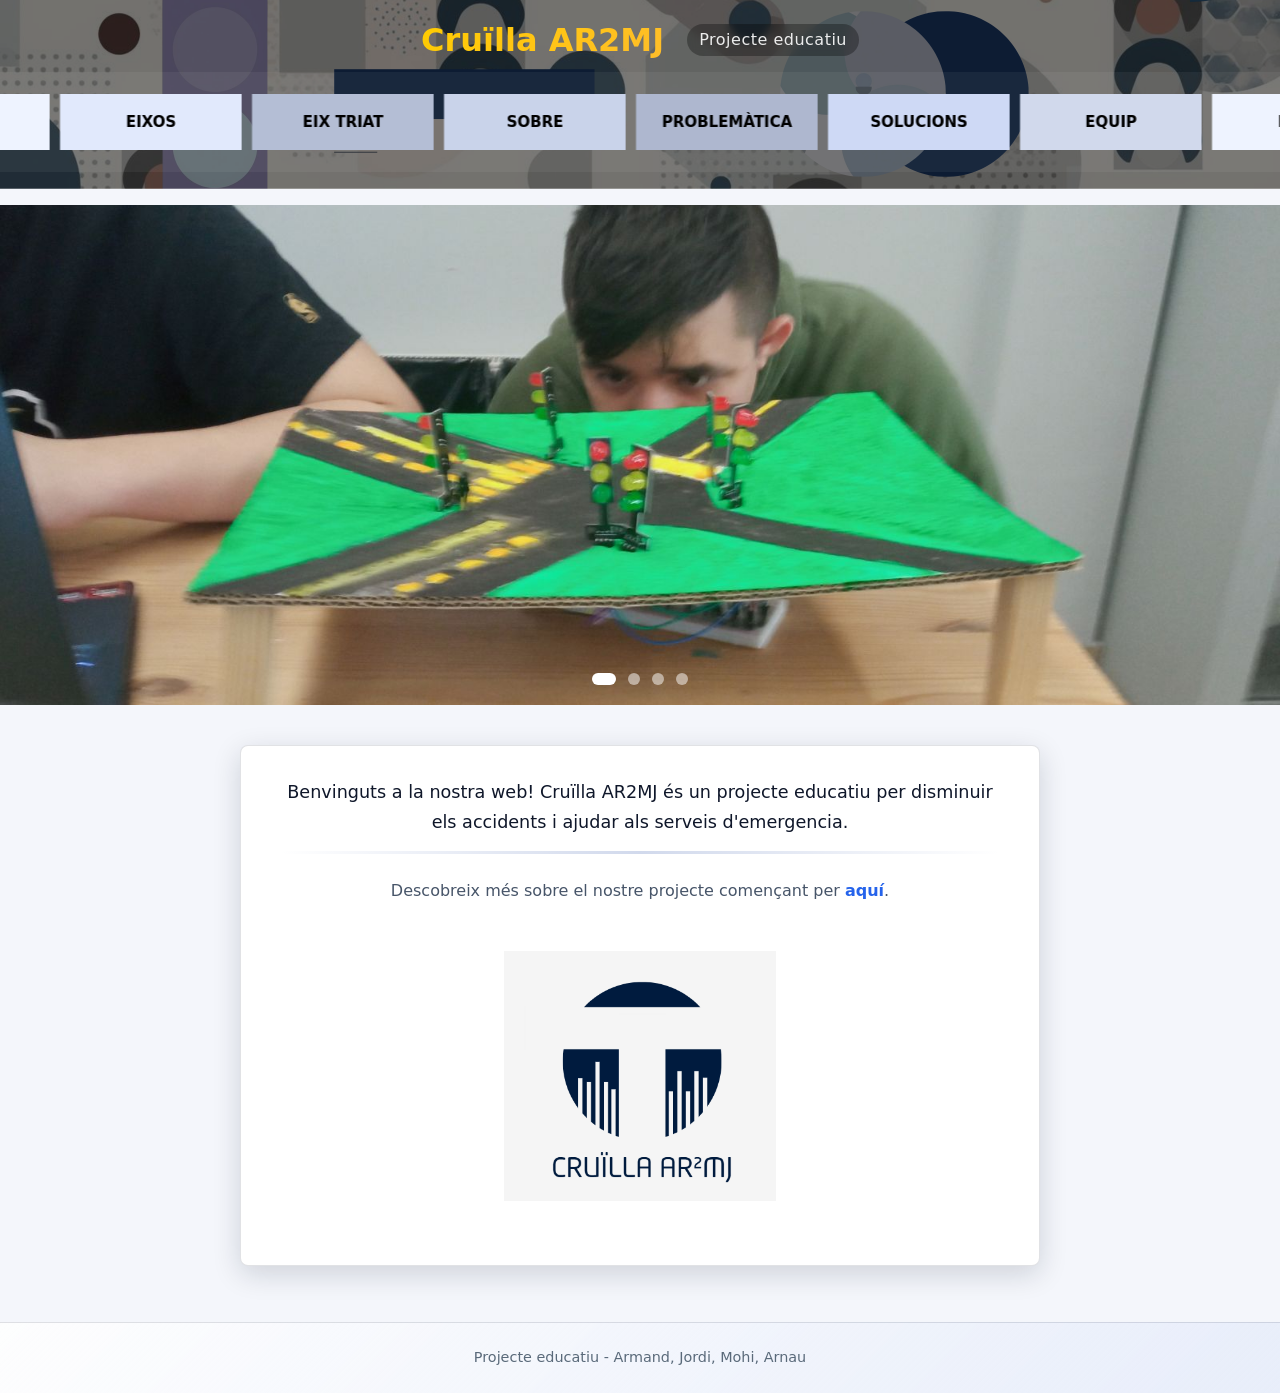
<file: index.html>
<!doctype html>
<html lang="ca">
  <head>
    <meta charset="utf-8" />
    <meta name="viewport" content="width=device-width,initial-scale=1" />
    <title>Cruïlla AR2MJ — Projecte</title>
    <link rel="icon" href="Cruïlla logo.png">
    <link href="https://fonts.googleapis.com/css2?family=Inter:wght@300;400;600;700&display=swap" rel="stylesheet">
    <link href="style.css" rel="stylesheet">
  </head>
  <body>
    <header class="topbar">
      <h1>Cruïlla AR2MJ <span class="tagline">Projecte educatiu</span></h1>
      <nav id="main-nav" aria-label="Main navigation"></nav>
    </header>

    <div class="full-carousel">
      <div class="carousel-track" id="carouselTrack">
        <div class="carousel-slide">
          <img src="Treballant1.jpeg" alt="Treballant 1" style="object-position: center 30%;">
        </div>
        <div class="carousel-slide">
          <img src="Treballant2.jpeg" alt="Treballant 2" style="object-position: center 40%;">
        </div>
        <div class="carousel-slide">
          <img src="Treballant4.jpeg" alt="Treballant 3" style="object-position: center 50%;">
        </div>
        <div class="carousel-slide">
          <img src="Treballant3.jpeg" alt="Treballant 4" style="object-position: center 60%;">
        </div>
      </div>
      <div class="carousel-dots" id="carouselDots"></div>
    </div>

    <div class="container">
      <main>
        <div class="card">
          <p class="xcenter">Benvinguts a la nostra web! Cruïlla AR2MJ és un projecte educatiu per disminuir els accidents i ajudar als serveis d'emergencia.</p>
          <p class="xcenter">Descobreix més sobre el nostre projecte començant per <a href="sobre.html">aquí</a>.</p>
          
          <div class="image-wrapper">
            <img src="Cruïlla logo.png" alt="Cruïlla AR2MJ" class="image-wrapper">
            <div class="image-hover-overlay">
              <span class="overlay-text">Aquest és el logo del nostre projecte.</span>
            </div>
          </div>
        </div>
      </main>
    </div>
    <footer>
      <div class="container">Projecte educatiu - Armand, Jordi, Mohi, Arnau</div>
    </footer>

    <script>
      (function () {
        const allSections = [
          { href: 'index.html', label: 'Inici' },
          { href: 'sobre.html', label: 'Sobre' },
          { href: 'problematica.html', label: 'Problemàtica' },
          { href: 'solucions.html', label: 'Solucions' },
          { href: 'equip.html', label: 'Equip' },
          { href: 'eixos.html', label: 'Eixos' },
          { href: 'eix-triat.html', label: 'Eix Triat' }
        ];

        const nav = document.getElementById('main-nav');
        const current = document.location.pathname.split('/').pop() || 'index.html';
        
        const sections = allSections.filter(section => {
          if (current === 'index.html' && section.href === 'index.html') {
            return false;
          }
          if (section.href === current) {
            return false;
          }
          return true;
        });
        
        const baseSpeed = 0.8;
        const buttonWidth = 172;
        const rowHeight = 80;
        const gap = 10;

        const repeatCount = Math.max(8, Math.ceil(window.innerWidth / ((buttonWidth + gap) * sections.length)) + 2);

        const colorPalette = [
          '#aeb7cf', '#ced9f5', '#d1d9ec', '#eef3ff', '#e1e9fc', '#b4bed5', '#c9d3ea'
        ];

        let offsetX = 0;
        let isHovering = false;
        let animationId = null;

        function getButtonColor(buttonIndex) {
          return colorPalette[buttonIndex % colorPalette.length];
        }

        function buildMultiRowMarquee() {
          nav.innerHTML = '';
          nav.style.overflow = 'visible';
          nav.style.overflowX = 'visible';
          nav.style.userSelect = 'none';
          nav.style.touchAction = 'none';
          nav.style.position = 'relative';
          nav.style.width = '100vw';
          nav.style.maxWidth = '100vw';
          nav.style.left = '50%';
          nav.style.transform = 'translateX(-50%)';
          nav.style.background = 'transparent';

          const marquee = document.createElement('div');
          marquee.id = 'marquee';
          marquee.style.overflow = 'visible';
          marquee.style.width = '200vw';
          marquee.style.left = '50%';
          marquee.style.transform = 'translateX(-50%)';
          marquee.style.position = 'relative';
          marquee.style.height = '100px';

          const wrapper = document.createElement('div');
          wrapper.className = 'js-marquee-wrapper';
          wrapper.style.display = 'grid';
          wrapper.style.gridAutoFlow = 'column';
          wrapper.style.gridAutoColumns = (buttonWidth + gap) + 'px';
          wrapper.style.gridTemplateRows = rowHeight + 'px';
          wrapper.style.gap = gap + 'px';
          wrapper.style.justifyContent = 'flex-start';
          wrapper.style.willChange = 'transform';
          wrapper.style.position = 'relative';

          const itemCount = sections.length * repeatCount;
          for (let i = 0; i < itemCount; i++) {
            const section = sections[i % sections.length];
            const a = document.createElement('a');
            a.href = section.href;
            a.textContent = section.label;
            a.className = 'nav-button';
            a.style.display = 'flex';
            a.style.alignItems = 'center';
            a.style.justifyContent = 'center';
            a.style.minWidth = buttonWidth + 'px';
            a.style.height = '56px';
            a.style.lineHeight = '56px';
            a.style.padding = '0 12px';
            const buttonColor = getButtonColor(i);
            a.style.backgroundColor = buttonColor;
            a.style.border = 'none';
            a.style.borderRadius = '0';
            a.style.boxShadow = '0 0 0px rgba(0, 0, 0, 0)';
            a.style.color = '#000';
            a.style.fontWeight = '600';
            a.style.textTransform = 'uppercase';
            a.style.fontSize = '15px';
            a.style.whiteSpace = 'nowrap';
            a.style.cursor = 'pointer';
            a.style.transition = 'transform 0.3s ease-in-out, box-shadow 0.3s ease-in-out';
            a.style.textDecoration = 'none';

            a.addEventListener('mouseenter', () => {
              a.style.transform = 'scale(1.05)';
              a.style.boxShadow = `0 0 15px 5px ${buttonColor}`;
            });

            a.addEventListener('mouseleave', () => {
              a.style.transform = 'scale(1)';
              a.style.boxShadow = '0 0 0px rgba(0, 0, 0, 0)';
            });

            wrapper.appendChild(a);
          }

          marquee.appendChild(wrapper);
          nav.appendChild(marquee);

          return { marquee, wrapper };
        }

        const { marquee, wrapper } = buildMultiRowMarquee();

        function updateFrame() {
          if (!isHovering) {
            offsetX -= baseSpeed;

            const totalWidth = sections.length * (buttonWidth + gap);
            if (offsetX <= -totalWidth) {
              offsetX += totalWidth;
            }
          }

          wrapper.style.transform = `translateX(${offsetX}px)`;
          animationId = requestAnimationFrame(updateFrame);
        }

        marquee.addEventListener('mouseenter', () => {
          isHovering = true;
        });

        marquee.addEventListener('mouseleave', () => {
          isHovering = false;
        });

        updateFrame();
      })();

      (function initCarousel() {
        const carouselTrack = document.getElementById('carouselTrack');
        const slides = document.querySelectorAll('.carousel-slide');
        const dotsContainer = document.getElementById('carouselDots');
        let currentSlide = 0;
        let autoSlideInterval;

        if (!carouselTrack || slides.length === 0) return;

        function updateCarousel() {
          const slideWidth = slides[0].clientWidth;
          carouselTrack.style.transform = `translateX(-${currentSlide * slideWidth}px)`;
          
          document.querySelectorAll('.dot').forEach((dot, index) => {
            dot.classList.toggle('active', index === currentSlide);
          });
        }

        function createDots() {
          if (!dotsContainer) return;
          dotsContainer.innerHTML = '';
          slides.forEach((_, index) => {
            const dot = document.createElement('div');
            dot.classList.add('dot');
            if (index === currentSlide) dot.classList.add('active');
            dot.addEventListener('click', () => {
              currentSlide = index;
              updateCarousel();
              resetAutoSlide();
            });
            dotsContainer.appendChild(dot);
          });
        }

        function nextSlide() {
          currentSlide = (currentSlide + 1) % slides.length;
          updateCarousel();
        }

        function startAutoSlide() {
          autoSlideInterval = setInterval(nextSlide, 4000);
        }

        function resetAutoSlide() {
          clearInterval(autoSlideInterval);
          startAutoSlide();
        }

        createDots();
        startAutoSlide();

        window.addEventListener('resize', () => {
          updateCarousel();
        });
      })();
    </script>
  </body>
</html>
</file>
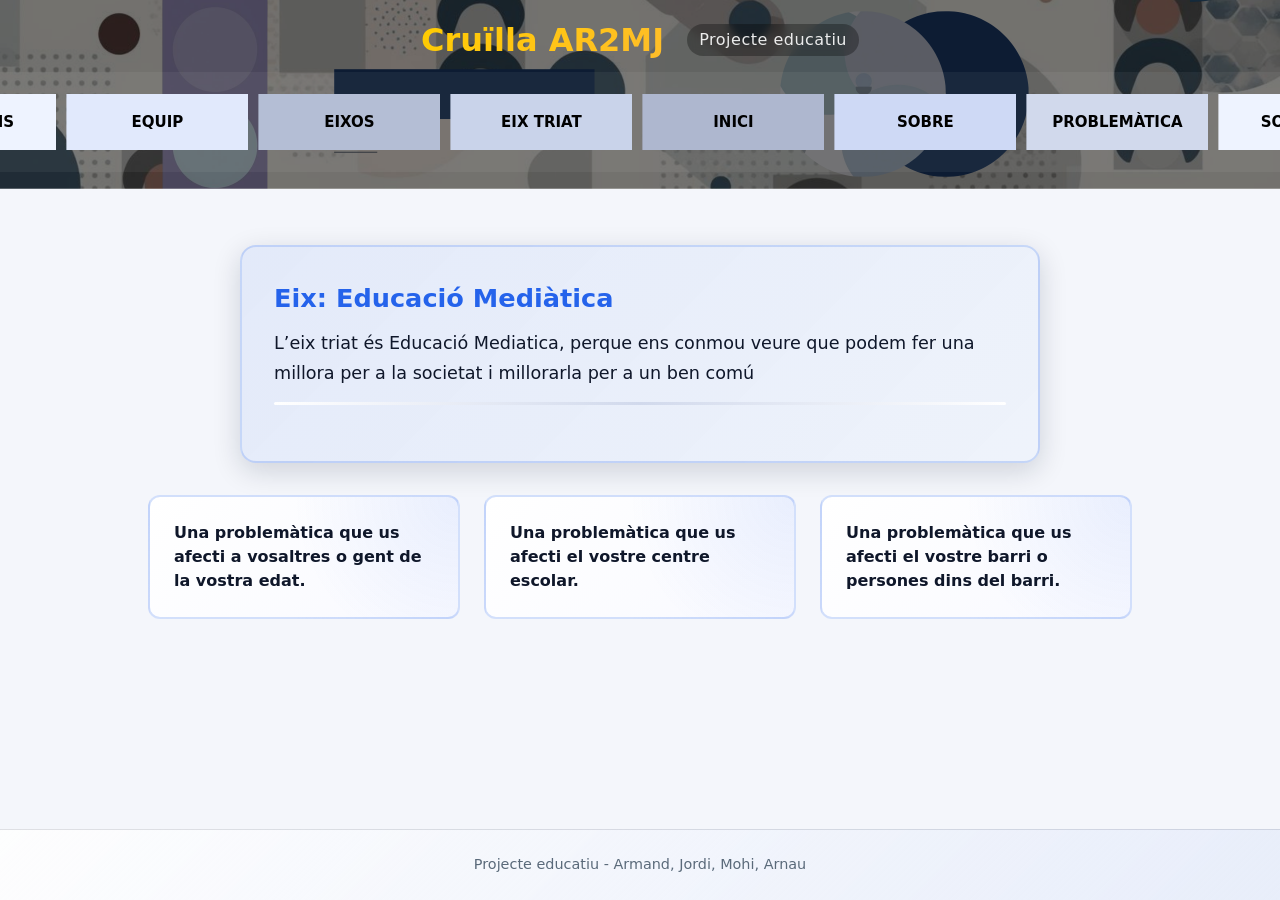
<file: eix-triat.html>
<!doctype html>
<html lang="ca">
  <head>
    <meta charset="utf-8" />
    <meta name="viewport" content="width=device-width,initial-scale=1" />
    <title>Eix Triat — Cruïlla AR2MJ</title>
    <link rel="icon" href="Cruïlla logo.png">
    <link href="https://fonts.googleapis.com/css2?family=Inter:wght@300;400;600;700&display=swap" rel="stylesheet">
    <link href="style.css" rel="stylesheet">
    <style>
      .problem-grid {
        display: grid;
        grid-template-columns: repeat(auto-fit, minmax(250px, 1fr));
        gap: 1.5rem;
        position: relative;
      }
      .problem-item {
        background: linear-gradient(135deg, #ffffff 0%, #f8f9ff 100%);
        border: 2px solid rgba(37, 99, 235, 0.2);
        padding: 1.5rem;
        cursor: pointer;
        transition: transform 0.4s cubic-bezier(0.16, 1, 0.3, 1), box-shadow 0.4s cubic-bezier(0.16, 1, 0.3, 1), opacity 0.4s ease, background 0.4s ease, border-color 0.4s ease;
        position: relative;
        overflow: visible;
        border-radius: 12px;
        background-image: 
          linear-gradient(135deg, #ffffff 0%, #f8f9ff 100%),
          radial-gradient(circle at 100% 0%, rgba(37, 99, 235, 0.08) 0%, transparent 50%);
        background-blend-mode: multiply;
        margin-bottom: 1rem;
      }
      .problem-item::before {
        content: '📌';
        position: absolute;
        top: -8px;
        right: 15px;
        font-size: 1.5rem;
        opacity: 0;
        transition: opacity 0.3s ease;
      }
      .problem-item:hover {
        background: linear-gradient(135deg, #f3f5ff 0%, #eef3ff 100%);
        border-color: rgba(37, 99, 235, 0.4);
        transform: translateY(-2px);
        box-shadow: 0 8px 20px rgba(37, 99, 235, 0.12);
      }
      .problem-item:hover::before {
        opacity: 1;
      }
      .intro-card {
        max-width: 800px;
        width: 100%;
        margin: 0 auto 2rem;
        background: linear-gradient(135deg, rgba(37, 99, 235, 0.08) 0%, rgba(147, 197, 253, 0.05) 100%);
        border: 2px solid rgba(37, 99, 235, 0.2);
        border-radius: 16px;
        padding: 2rem;
        position: relative;
        overflow: hidden;
      }
      .intro-card::before {
        content: '';
        position: absolute;
        top: -50%;
        right: -50%;
        width: 300px;
        height: 300px;
        background: radial-gradient(circle, rgba(37, 99, 235, 0.1) 0%, transparent 70%);
        border-radius: 50%;
        z-index: 0;
      }
      .intro-card::after {
        content: '';
        position: absolute;
        bottom: -30%;
        left: -30%;
        width: 250px;
        height: 250px;
        background: radial-gradient(circle, rgba(147, 197, 253, 0.08) 0%, transparent 70%);
        border-radius: 50%;
        z-index: 0;
      }
      .intro-card h3,
      .intro-card p {
        position: relative;
        z-index: 1;
      }
      .intro-card h3 {
        color: #2563eb;
        font-size: 1.6rem;
        margin-bottom: 0.75rem;
        display: flex;
        align-items: center;
        gap: 0.75rem;
      }
      .intro-card p {
        color: var(--text);
        line-height: 1.7;
        margin: 0;
      }
      .problem-item.active {
        z-index: 50;
        transform: scale(1.02);
        box-shadow: 0 20px 40px rgba(37, 99, 235, 0.2);
        background: linear-gradient(135deg, #ffffff 0%, #f0f4ff 100%);
        border-color: #2563eb;
        grid-column: 1 / -1;
        border: 2px solid #2563eb;
        margin-bottom: 20rem;
        padding-bottom: 2rem;
      }
      .problem-item.active::before {
        opacity: 1;
        animation: bounce 0.6s ease-out;
      }
      @keyframes bounce {
        0% {
          transform: translateY(-20px);
          opacity: 0;
        }
        50% {
          opacity: 1;
        }
        100% {
          transform: translateY(0);
          opacity: 1;
        }
      }
      .problem-grid.active .problem-item:not(.active) {
        opacity: 0.4;
        visibility: hidden;
        pointer-events: none;
      }
      .answer {
        display: block;
        max-height: 0;
        opacity: 0;
        overflow: hidden;
        margin-top: 0;
        padding: 0 1.5rem;
        background: linear-gradient(135deg, #eef3ff 0%, #f0f4ff 100%);
        border-left: 4px solid #2563eb;
        border-radius: 0 12px 12px 0;
        position: absolute;
        left: 0;
        right: 0;
        top: 100%;
        transition: max-height 0.5s ease, opacity 0.45s ease, padding 0.45s ease;
        z-index: 25;
        box-shadow: inset 0 2px 8px rgba(37, 99, 235, 0.1);
      }
      .answer p {
        margin: 0.75rem 0;
        color: var(--muted);
        line-height: 1.6;
      }
      .answer p:first-child {
        padding-top: 0.5rem;
      }
      .answer strong {
        display: block;
        color: #2563eb;
        font-weight: 700;
        margin-top: 1rem;
        margin-bottom: 0.5rem;
      }
      .problem-item.active .answer {
        max-height: 600px;
        opacity: 1;
        padding: 1.5rem;
      }
    </style>
  </head>
  <body>
    <header class="topbar">
      <h1>Cruïlla AR2MJ <span class="tagline">Projecte educatiu</span></h1>
      <nav id="main-nav" aria-label="Main navigation"></nav>
    </header>

    <div class="container">
      <main>
        <section id="EixTriat">
          <div class="card intro-card">
            <h3>Eix: Educació Mediàtica</h3>
            <p>L’eix triat és Educació Mediatica, perque ens conmou veure que podem fer una millora per a la societat i millorarla per a un ben comú</p>
          </div>

          <div class="problem-grid">
            <div class="problem-item" onclick="toggleAnswer(this)">
              <strong>Una problemàtica que us afecti a vosaltres o gent de la vostra edat.</strong>
              <div class="answer">
                <p>Les Fake News estan per totes les xarxes i cada cop es torna més complicat diferenciar la informació verídica i la informació falsa</p>
                <p><strong>Com es relacionen amb l’eix temàtic?</strong> Es relaciona amb el fet d’ajudar a les persones, sobretot els joves, a desarrollar un pensament crític i tenir la capacitat d’analitzar la informació que obtenim dia a dia.</p>
              </div>
            </div>

            <div class="problem-item" onclick="toggleAnswer(this)">
              <strong>Una problemàtica que us afecti el vostre centre escolar.</strong>
              <div class="answer">
                <p>El centre escolar és un lloc on es comparteixen moltes incompetencies, sense tenir la veracitat d’aquestes. Es difonen coses que no són del tot certes.</p>
                <p><strong>Com es relacionen amb l’eix temàtic?</strong> Es relaciona amb la seva seguretat digital, que actualment estan bastant integrats dintre d’aquests àmbits i l'increment de desconfiança entre cada estudiant amb les xarxes socials.</p>
              </div>
            </div>

            <div class="problem-item" onclick="toggleAnswer(this)">
              <strong>Una problemàtica que us afecti el vostre barri o persones dins del barri.</strong>
              <div class="answer">
                <p>En el meu barri les àvies són molt xerrameques. Aquestes parlant i explicant moltes hauries i events del barri. El problema és que no existeix una comunicació clara. S’escampen moltes “fake news” i mentides de les persones del barri i notícies del món en general. En conclusió, les persones del meu barri xerram molt, i això provoca la difusió de moltes mentides.</p>
                <p><strong>Com es relacionen amb l’eix temàtic?</strong> Es relaciona amb el fet de saber, entendre i analitzar de manera crítica la informació que cada persona rep.</p>
              </div>
            </div>
          </div>
        </section>
      </main>
    </div>
    <footer>
      <div class="container">Projecte educatiu - Armand, Jordi, Mohi, Arnau</div>
    </footer>

    <script>
      function toggleAnswer(element) {
        const grid = document.querySelector('.problem-grid');
        const isActive = element.classList.contains('active');
        const allItems = document.querySelectorAll('.problem-item');

        allItems.forEach((item) => {
          item.classList.remove('active');
        });

        if (!isActive) {
          element.classList.add('active');
          grid.classList.add('active');
        } else {
          grid.classList.remove('active');
        }
      }

      (function () {
        const allSections = [
          { href: 'index.html', label: 'Inici' },
          { href: 'sobre.html', label: 'Sobre' },
          { href: 'problematica.html', label: 'Problemàtica' },
          { href: 'solucions.html', label: 'Solucions' },
          { href: 'equip.html', label: 'Equip' },
          { href: 'eixos.html', label: 'Eixos' },
          { href: 'eix-triad.html', label: 'Eix Triat' }
        ];

        const nav = document.getElementById('main-nav');
        const current = document.location.pathname.split('/').pop() || 'index.html';

        const sections = allSections.filter(section => {
          if (section.href === current) {
            return false;
          }
          return true;
        });

        const baseSpeed = 0.8;
        const buttonWidth = 172;
        const rowHeight = 80;
        const gap = 10;
        const numRows = 1;

        const repeatCount = Math.max(8, Math.ceil(window.innerWidth / ((buttonWidth + gap) * sections.length)) + 2);

        const colorPalette = [
          '#aeb7cf',
          '#ced9f5',
          '#d1d9ec',
          '#eef3ff',
          '#e1e9fc',
          '#b4bed5',
          '#c9d3ea'
        ];

        let offsetX = 0;
        let isHovering = false;
        let animationId = null;

        function getButtonColor(buttonIndex) {
          return colorPalette[buttonIndex % colorPalette.length];
        }

        function buildMultiRowMarquee() {
          nav.innerHTML = '';
          nav.style.overflow = 'visible';
          nav.style.overflowX = 'visible';
          nav.style.userSelect = 'none';
          nav.style.touchAction = 'none';
          nav.style.position = 'relative';
          nav.style.width = '100vw';
          nav.style.maxWidth = '100vw';
          nav.style.left = '50%';
          nav.style.transform = 'translateX(-50%)';
          nav.style.background = 'transparent';

          const marquee = document.createElement('div');
          marquee.id = 'marquee';
          marquee.style.overflow = 'visible';
          marquee.style.width = '200vw';
          marquee.style.left = '50%';
          marquee.style.transform = 'translateX(-50%)';
          marquee.style.position = 'relative';
          marquee.style.height = '100px';

          const wrapper = document.createElement('div');
          wrapper.className = 'js-marquee-wrapper';
          wrapper.style.display = 'grid';
          wrapper.style.gridAutoFlow = 'column';
          wrapper.style.gridAutoColumns = (buttonWidth + gap) + 'px';
          wrapper.style.gridTemplateRows = rowHeight + 'px';
          wrapper.style.gap = gap + 'px';
          wrapper.style.justifyContent = 'flex-start';
          wrapper.style.willChange = 'transform';
          wrapper.style.position = 'relative';

          const itemCount = sections.length * repeatCount;
          for (let i = 0; i < itemCount; i++) {
            const section = sections[i % sections.length];
            const a = document.createElement('a');
            a.href = section.href;
            a.textContent = section.label;
            a.className = 'nav-button';
            a.style.display = 'flex';
            a.style.alignItems = 'center';
            a.style.justifyContent = 'center';
            a.style.minWidth = buttonWidth + 'px';
            a.style.height = '56px';
            a.style.lineHeight = '56px';
            a.style.padding = '0 12px';
            const buttonColor = getButtonColor(i);
            a.style.backgroundColor = buttonColor;
            a.style.border = 'none';
            a.style.borderRadius = '0';
            a.style.boxShadow = '0 0 0px rgba(0, 0, 0, 0)';
            a.style.color = '#000';
            a.style.fontWeight = '600';
            a.style.textTransform = 'uppercase';
            a.style.fontSize = '15px';
            a.style.whiteSpace = 'nowrap';
            a.style.cursor = 'pointer';
            a.style.transition = 'transform 0.3s ease-in-out, box-shadow 0.3s ease-in-out';
            a.style.textDecoration = 'none';

            a.addEventListener('mouseenter', () => {
              a.style.transform = 'scale(1.05)';
              a.style.boxShadow = `0 0 15px 5px ${buttonColor}`;
            });

            a.addEventListener('mouseleave', () => {
              a.style.transform = 'scale(1)';
              a.style.boxShadow = '0 0 0px rgba(0, 0, 0, 0)';
            });

            wrapper.appendChild(a);
          }

          marquee.appendChild(wrapper);
          nav.appendChild(marquee);

          return { marquee, wrapper };
        }

        const { marquee, wrapper } = buildMultiRowMarquee();

        function updateFrame() {
          if (!isHovering) {
            offsetX -= baseSpeed;

            const totalWidth = sections.length * (buttonWidth + gap);
            if (offsetX <= -totalWidth) {
              offsetX += totalWidth;
            }
          }

          wrapper.style.transform = `translateX(${offsetX}px)`;
          animationId = requestAnimationFrame(updateFrame);
        }

        marquee.addEventListener('mouseenter', () => {
          isHovering = true;
        });

        marquee.addEventListener('mouseleave', () => {
          isHovering = false;
        });

        updateFrame();
      })();
    </script>
  </body>
</html>
</file>
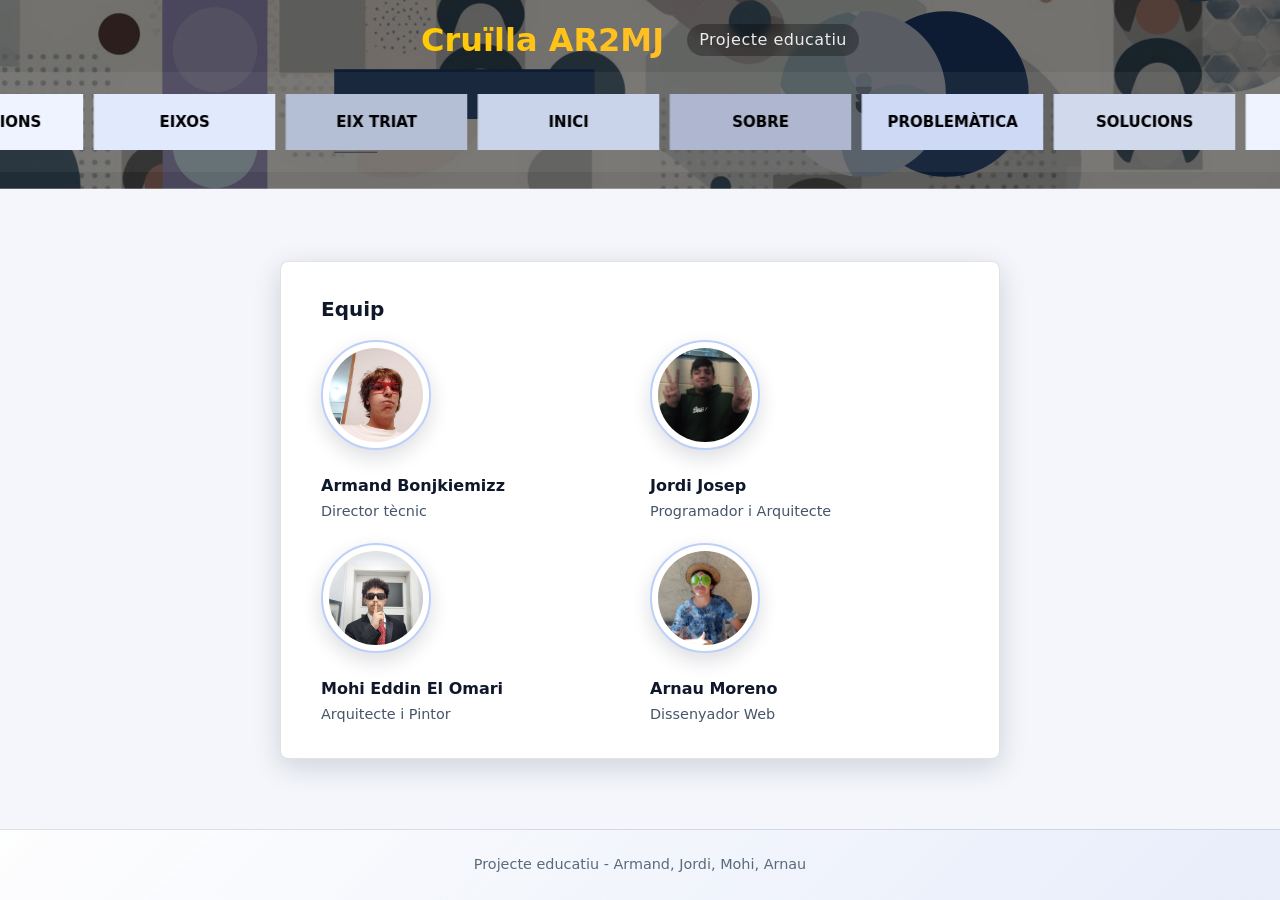
<file: equip.html>
<!doctype html>
<html lang="ca">
  <head>
    <meta charset="utf-8" />
    <meta name="viewport" content="width=device-width,initial-scale=1" />
    <title>Equip — Cruïlla AR2MJ</title>
    <link rel="icon" href="Cruïlla logo.png">
    <link href="https://fonts.googleapis.com/css2?family=Inter:wght@300;400;600;700&display=swap" rel="stylesheet">
    <link href="style.css" rel="stylesheet">
  </head>
  <body>
    <header class="topbar">
      <h1>Cruïlla AR2MJ <span class="tagline">Projecte educatiu</span></h1>
      <nav id="main-nav" aria-label="Main navigation"></nav>
    </header>

    <div class="container">
      <main>
        <section id="Equip">
          <div class="columns">
            <div class="col-main">
              <div class="card">
                <h3>Equip</h3>
                <div class="team-grid" style="text-align: center;">
                  <div class="member"><img src="Armand.jpg" alt="AB" class="avatar"/><div><strong>Armand Bonjkiemizz</strong><div class="muted-text">Director tècnic</div></div></div>
                  <div class="member"><img src="Jordi.jpg" alt="JJ" class="avatar"/><div><strong>Jordi Josep</strong><div class="muted-text">Programador i Arquitecte</div></div></div>
                  <div class="member"><img src="Mohi.jpg" alt="MB" class="avatar"/><div><strong>Mohi Eddin El Omari</strong><div class="muted-text">Arquitecte i Pintor</div></div></div>
                  <div class="member"><img src="Arnau.jpg" alt="AM" class="avatar"/><div><strong>Arnau Moreno</strong><div class="muted-text">Dissenyador Web</div></div></div>
                </div>
              </div>
            </div>
            <aside class="col-side">
              <!-- Imatge removida: es mostra a la pàgina de solucions -->
            </aside>
          </div>
        </section>
      </main>
    </div>
    <footer>
      <div class="container">Projecte educatiu - Armand, Jordi, Mohi, Arnau</div>
    </footer>

    <script>
      (function () {
        const allSections = [
          { href: 'index.html', label: 'Inici' },
          { href: 'sobre.html', label: 'Sobre' },
          { href: 'problematica.html', label: 'Problemàtica' },
          { href: 'solucions.html', label: 'Solucions' },
          { href: 'equip.html', label: 'Equip' },
          { href: 'eixos.html', label: 'Eixos' },
          { href: 'eix-triat.html', label: 'Eix Triat' }
        ];

        const nav = document.getElementById('main-nav');
        const current = document.location.pathname.split('/').pop() || 'index.html';

        const sections = allSections.filter(section => {
          if (section.href === current) {
            return false;
          }
          return true;
        });

        const baseSpeed = 0.8;
        const buttonWidth = 172;
        const rowHeight = 80;
        const gap = 10;
        const numRows = 1;

        const repeatCount = Math.max(8, Math.ceil(window.innerWidth / ((buttonWidth + gap) * sections.length)) + 2);

        const colorPalette = [
          '#aeb7cf',
          '#ced9f5',
          '#d1d9ec',
          '#eef3ff',
          '#e1e9fc',
          '#b4bed5',
          '#c9d3ea'
        ];

        let offsetX = 0;
        let isHovering = false;
        let animationId = null;

        function getButtonColor(buttonIndex) {
          return colorPalette[buttonIndex % colorPalette.length];
        }

        function buildMultiRowMarquee() {
          nav.innerHTML = '';
          nav.style.overflow = 'visible';
          nav.style.overflowX = 'visible';
          nav.style.userSelect = 'none';
          nav.style.touchAction = 'none';
          nav.style.position = 'relative';
          nav.style.width = '100vw';
          nav.style.maxWidth = '100vw';
          nav.style.left = '50%';
          nav.style.transform = 'translateX(-50%)';
          nav.style.background = 'transparent';

          const marquee = document.createElement('div');
          marquee.id = 'marquee';
          marquee.style.overflow = 'visible';
          marquee.style.width = '200vw';
          marquee.style.left = '50%';
          marquee.style.transform = 'translateX(-50%)';
          marquee.style.position = 'relative';
          marquee.style.height = '100px';

          const wrapper = document.createElement('div');
          wrapper.className = 'js-marquee-wrapper';
          wrapper.style.display = 'grid';
          wrapper.style.gridAutoFlow = 'column';
          wrapper.style.gridAutoColumns = (buttonWidth + gap) + 'px';
          wrapper.style.gridTemplateRows = rowHeight + 'px';
          wrapper.style.gap = gap + 'px';
          wrapper.style.justifyContent = 'flex-start';
          wrapper.style.willChange = 'transform';
          wrapper.style.position = 'relative';

          const itemCount = sections.length * repeatCount;
          for (let i = 0; i < itemCount; i++) {
            const section = sections[i % sections.length];
            const a = document.createElement('a');
            a.href = section.href;
            a.textContent = section.label;
            a.className = 'nav-button';
            a.style.display = 'flex';
            a.style.alignItems = 'center';
            a.style.justifyContent = 'center';
            a.style.minWidth = buttonWidth + 'px';
            a.style.height = '56px';
            a.style.lineHeight = '56px';
            a.style.padding = '0 12px';
            const buttonColor = getButtonColor(i);
            a.style.backgroundColor = buttonColor;
            a.style.border = 'none';
            a.style.borderRadius = '0';
            a.style.boxShadow = '0 0 0px rgba(0, 0, 0, 0)';
            a.style.color = '#000';
            a.style.fontWeight = '600';
            a.style.textTransform = 'uppercase';
            a.style.fontSize = '15px';
            a.style.whiteSpace = 'nowrap';
            a.style.cursor = 'pointer';
            a.style.transition = 'transform 0.3s ease-in-out, box-shadow 0.3s ease-in-out';
            a.style.textDecoration = 'none';

            a.addEventListener('mouseenter', () => {
              a.style.transform = 'scale(1.05)';
              a.style.boxShadow = `0 0 15px 5px ${buttonColor}`;
            });

            a.addEventListener('mouseleave', () => {
              a.style.transform = 'scale(1)';
              a.style.boxShadow = '0 0 0px rgba(0, 0, 0, 0)';
            });

            wrapper.appendChild(a);
          }

          marquee.appendChild(wrapper);
          nav.appendChild(marquee);

          return { marquee, wrapper };
        }

        const { marquee, wrapper } = buildMultiRowMarquee();

        function updateFrame() {
          if (!isHovering) {
            offsetX -= baseSpeed;

            const totalWidth = sections.length * (buttonWidth + gap);
            if (offsetX <= -totalWidth) {
              offsetX += totalWidth;
            }
          }

          wrapper.style.transform = `translateX(${offsetX}px)`;
          animationId = requestAnimationFrame(updateFrame);
        }

        marquee.addEventListener('mouseenter', () => {
          isHovering = true;
        });

        marquee.addEventListener('mouseleave', () => {
          isHovering = false;
        });

        updateFrame();
      })();
    </script>
  </body>
</html>
</file>
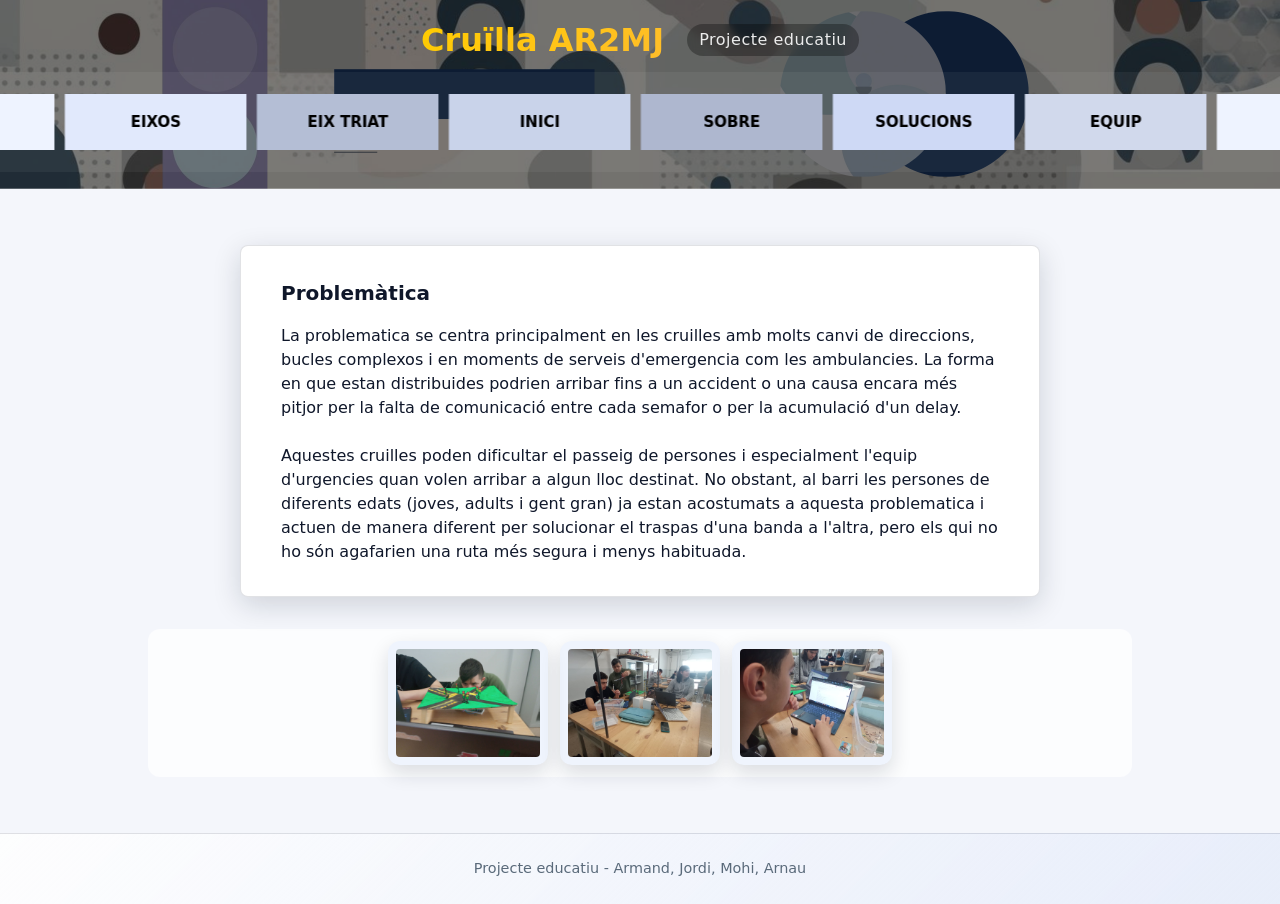
<file: problematica.html>
<!doctype html>
<html lang="ca">
  <head>
    <meta charset="utf-8" />
    <meta name="viewport" content="width=device-width,initial-scale=1" />
    <title>Problemàtica — Cruïlla AR2MJ</title>
    <link rel="icon" href="Cruïlla logo.png">
    <link href="https://fonts.googleapis.com/css2?family=Inter:wght@300;400;600;700&display=swap" rel="stylesheet">
    <link href="style.css" rel="stylesheet">
  </head>
  <body>
    <header class="topbar">
      <h1>Cruïlla AR2MJ <span class="tagline">Projecte educatiu</span></h1>
      <nav id="main-nav" aria-label="Main navigation"></nav>
    </header>

    <div class="container">
      <main>
        <section id="Problemàtica">
          <div class="card">
            <h3>Problemàtica</h3>
            <h>La problematica se centra principalment en les cruilles amb molts canvi de direccions, bucles complexos i en moments de serveis d'emergencia com les ambulancies. La forma en que estan distribuides podrien arribar fins a un accident o una causa encara més pitjor per la falta de comunicació entre cada semafor o per la acumulació d'un delay.<br></br> Aquestes cruilles poden dificultar el passeig de persones i especialment l'equip d'urgencies quan volen arribar a algun lloc destinat. No obstant, al barri les persones de diferents edats (joves, adults i gent gran) ja estan acostumats a aquesta problematica i actuen de manera diferent per solucionar el traspas d'una banda a l'altra, pero els qui no ho són agafarien una ruta més segura i menys habituada.</h>
          </div>
          <aside class="col-side">
            <img src="Treballant1.jpeg" alt="Imatge de l'equip treballant" class="img-small">
            <img src="Treballant2.jpeg" alt="Imatge de l'equip treballant" class="img-small">
            <img src="Treballant4.jpeg" alt="Imatge de l'equip treballant" class="img-small">
          </aside>
        </section>
      </main>
    </div>
    <footer>
      <div class="container">Projecte educatiu - Armand, Jordi, Mohi, Arnau</div>
    </footer>

    <script>
      (function () {
        const allSections = [
          { href: 'index.html', label: 'Inici' },
          { href: 'sobre.html', label: 'Sobre' },
          { href: 'problematica.html', label: 'Problemàtica' },
          { href: 'solucions.html', label: 'Solucions' },
          { href: 'equip.html', label: 'Equip' },
          { href: 'eixos.html', label: 'Eixos' },
          { href: 'eix-triat.html', label: 'Eix Triat' }
        ];

        const nav = document.getElementById('main-nav');
        const current = document.location.pathname.split('/').pop() || 'index.html';

        const sections = allSections.filter(section => {
          if (section.href === current) {
            return false;
          }
          return true;
        });

        const baseSpeed = 0.8;
        const buttonWidth = 172;
        const rowHeight = 80;
        const gap = 10;
        const numRows = 1;

        const repeatCount = Math.max(8, Math.ceil(window.innerWidth / ((buttonWidth + gap) * sections.length)) + 2);

        const colorPalette = [
          '#aeb7cf',
          '#ced9f5',
          '#d1d9ec',
          '#eef3ff',
          '#e1e9fc',
          '#b4bed5',
          '#c9d3ea'
        ];

        let offsetX = 0;
        let isHovering = false;
        let animationId = null;

        function getButtonColor(buttonIndex) {
          return colorPalette[buttonIndex % colorPalette.length];
        }

        function buildMultiRowMarquee() {
          nav.innerHTML = '';
          nav.style.overflow = 'visible';
          nav.style.overflowX = 'visible';
          nav.style.userSelect = 'none';
          nav.style.touchAction = 'none';
          nav.style.position = 'relative';
          nav.style.width = '100vw';
          nav.style.maxWidth = '100vw';
          nav.style.left = '50%';
          nav.style.transform = 'translateX(-50%)';
          nav.style.background = 'transparent';

          const marquee = document.createElement('div');
          marquee.id = 'marquee';
          marquee.style.overflow = 'visible';
          marquee.style.width = '200vw';
          marquee.style.left = '50%';
          marquee.style.transform = 'translateX(-50%)';
          marquee.style.position = 'relative';
          marquee.style.height = '100px';

          const wrapper = document.createElement('div');
          wrapper.className = 'js-marquee-wrapper';
          wrapper.style.display = 'grid';
          wrapper.style.gridAutoFlow = 'column';
          wrapper.style.gridAutoColumns = (buttonWidth + gap) + 'px';
          wrapper.style.gridTemplateRows = rowHeight + 'px';
          wrapper.style.gap = gap + 'px';
          wrapper.style.justifyContent = 'flex-start';
          wrapper.style.willChange = 'transform';
          wrapper.style.position = 'relative';

          const itemCount = sections.length * repeatCount;
          for (let i = 0; i < itemCount; i++) {
            const section = sections[i % sections.length];
            const a = document.createElement('a');
            a.href = section.href;
            a.textContent = section.label;
            a.className = 'nav-button';
            a.style.display = 'flex';
            a.style.alignItems = 'center';
            a.style.justifyContent = 'center';
            a.style.minWidth = buttonWidth + 'px';
            a.style.height = '56px';
            a.style.lineHeight = '56px';
            a.style.padding = '0 12px';
            const buttonColor = getButtonColor(i);
            a.style.backgroundColor = buttonColor;
            a.style.border = 'none';
            a.style.borderRadius = '0';
            a.style.boxShadow = '0 0 0px rgba(0, 0, 0, 0)';
            a.style.color = '#000';
            a.style.fontWeight = '600';
            a.style.textTransform = 'uppercase';
            a.style.fontSize = '15px';
            a.style.whiteSpace = 'nowrap';
            a.style.cursor = 'pointer';
            a.style.transition = 'transform 0.3s ease-in-out, box-shadow 0.3s ease-in-out';
            a.style.textDecoration = 'none';

            a.addEventListener('mouseenter', () => {
              a.style.transform = 'scale(1.05)';
              a.style.boxShadow = `0 0 15px 5px ${buttonColor}`;
            });

            a.addEventListener('mouseleave', () => {
              a.style.transform = 'scale(1)';
              a.style.boxShadow = '0 0 0px rgba(0, 0, 0, 0)';
            });

            wrapper.appendChild(a);
          }

          marquee.appendChild(wrapper);
          nav.appendChild(marquee);

          return { marquee, wrapper };
        }

        const { marquee, wrapper } = buildMultiRowMarquee();

        function updateFrame() {
          if (!isHovering) {
            offsetX -= baseSpeed;

            const totalWidth = sections.length * (buttonWidth + gap);
            if (offsetX <= -totalWidth) {
              offsetX += totalWidth;
            }
          }

          wrapper.style.transform = `translateX(${offsetX}px)`;
          animationId = requestAnimationFrame(updateFrame);
        }

        marquee.addEventListener('mouseenter', () => {
          isHovering = true;
        });

        marquee.addEventListener('mouseleave', () => {
          isHovering = false;
        });

        updateFrame();
      })();
    </script>
  </body>
</html>
</file>
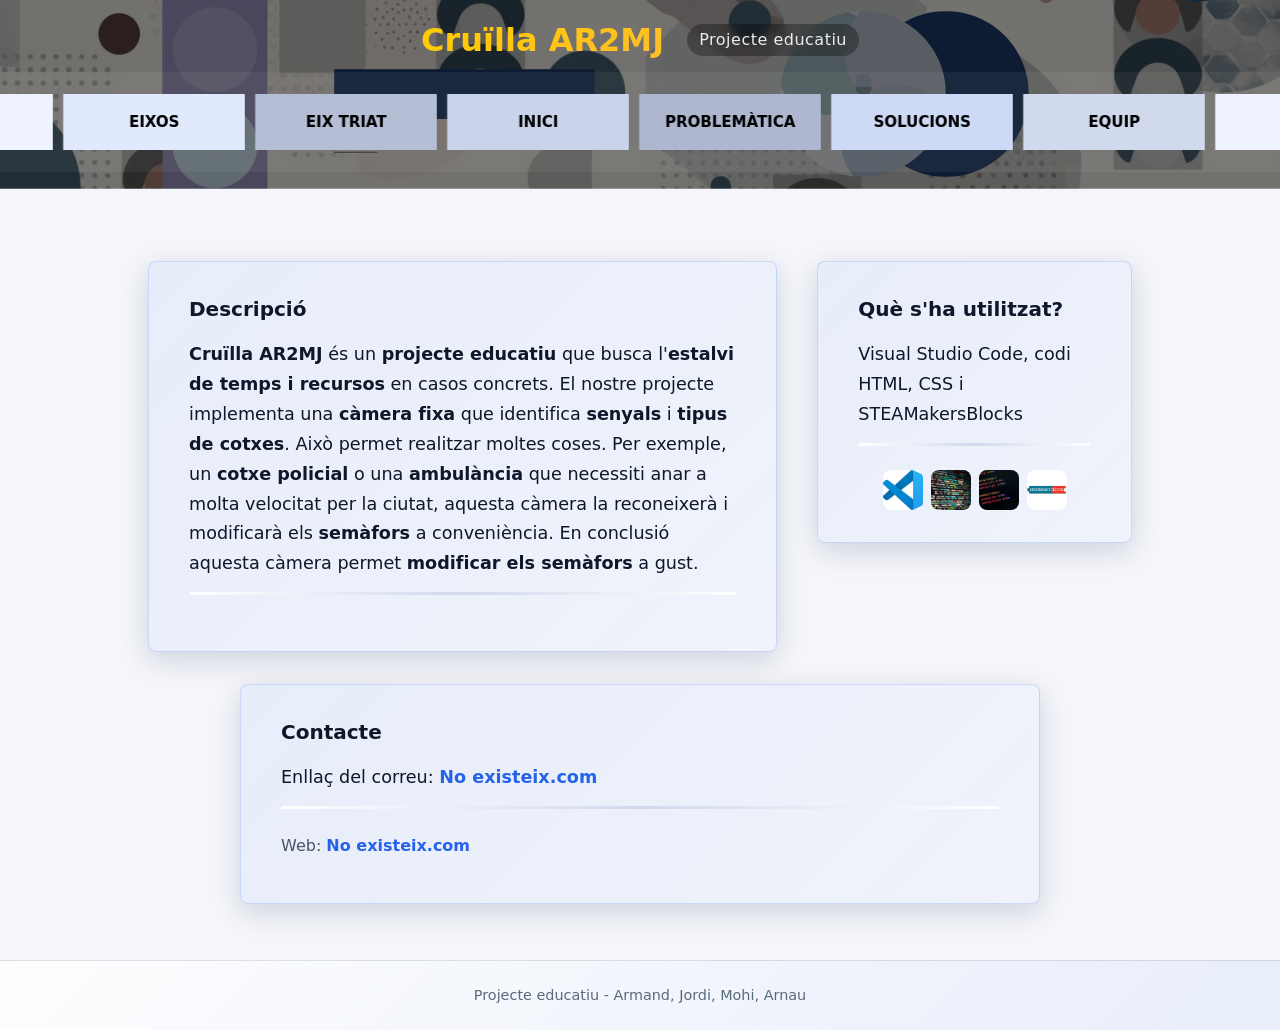
<file: sobre.html>
<!doctype html>
<html lang="ca">
  <head>
    <meta charset="utf-8" />
    <meta name="viewport" content="width=device-width,initial-scale=1" />
    <title>Sobre — Cruïlla AR2MJ</title>
    <link rel="icon" href="Cruïlla logo.png">
    <link href="https://fonts.googleapis.com/css2?family=Inter:wght@300;400;600;700&display=swap" rel="stylesheet">
    <link href="style.css" rel="stylesheet">
  </head>
  <body>
    <header class="topbar">
      <h1>Cruïlla AR2MJ <span class="tagline">Projecte educatiu</span></h1>
      <nav id="main-nav" aria-label="Main navigation"></nav>
    </header>

    <div class="container">
      <main>
        <section id="Sobre">
          <div class="columns">
            <div class="col-main">
              <div class="card accent">
                <h3>Descripció</h3>
                <p><strong>Cruïlla AR2MJ</strong> és un <strong>projecte educatiu</strong> que busca l'<strong>estalvi de temps i recursos</strong> en casos concrets. El nostre projecte implementa una <strong>càmera fixa</strong> que identifica <strong>senyals</strong> i <strong>tipus de cotxes</strong>. Això permet realitzar moltes coses. Per exemple, un <strong>cotxe policial</strong> o una <strong>ambulància</strong> que necessiti anar a molta velocitat per la ciutat, aquesta càmera la reconeixerà i modificarà els <strong>semàfors</strong> a conveniència. En conclusió aquesta càmera permet <strong>modificar els semàfors</strong> a gust.</p>
              </div>
            </div>
            <aside class="col-side">
              <div class="card accent">
                <h3>Què s'ha utilitzat?</h3>
                <p class="tight">Visual Studio Code, codi HTML, CSS i STEAMakersBlocks</p>
                <div class="icon-row">
                  <a href="https://code.visualstudio.com/" target="_blank">
                    <img src="VisualStudioCode.jpg" alt="Visual Studio Code" />
                  </a>
                  <a href="https://en.wikipedia.org/wiki/HTML" target="_blank">
                    <img src="FotoCodiHTML.jpg" alt="Codi HTML" />
                  </a>
                  <a href="https://en.wikipedia.org/wiki/CSS" target="_blank">
                    <img src="CSS.jpg" alt="CSS" />
                  </a>
                  <a href="https://www.steamakersblocks.com/" target="_blank">
                    <img src="Steamakersblocks.png" alt="STEAMakersBlocks" />
                  </a>
                </div>
              </div>
            </aside>
          </div>

          <div class="card accent contact-card">
            <h3>Contacte</h3>
            <p>Enllaç del correu: <a href="https://www.google.com/?safe=active&ssui=on" target="_blank">No existeix.com</a></p>
            <p>Web: <a href="https://www.google.com/?safe=active&ssui=on">No existeix.com</a></p>
          </div>
        </section>
      </main>
    </div>
    <footer>
      <div class="container">Projecte educatiu - Armand, Jordi, Mohi, Arnau</div>
    </footer>

    <script>
      (function () {
        const allSections = [
          { href: 'index.html', label: 'Inici' },
          { href: 'sobre.html', label: 'Sobre' },
          { href: 'problematica.html', label: 'Problemàtica' },
          { href: 'solucions.html', label: 'Solucions' },
          { href: 'equip.html', label: 'Equip' },
          { href: 'eixos.html', label: 'Eixos' },
          { href: 'eix-triat.html', label: 'Eix Triat' }
        ];

        const nav = document.getElementById('main-nav');
        const current = document.location.pathname.split('/').pop() || 'index.html';

        const sections = allSections.filter(section => {
          if (section.href === current) {
            return false;
          }
          return true;
        });

        const baseSpeed = 0.8;
        const buttonWidth = 172;
        const rowHeight = 80;
        const gap = 10;
        const numRows = 1;

        const repeatCount = Math.max(8, Math.ceil(window.innerWidth / ((buttonWidth + gap) * sections.length)) + 2);

        const colorPalette = [
          '#aeb7cf',
          '#ced9f5',
          '#d1d9ec',
          '#eef3ff',
          '#e1e9fc',
          '#b4bed5',
          '#c9d3ea'
        ];

        let offsetX = 0;
        let isHovering = false;
        let animationId = null;

        function getButtonColor(buttonIndex) {
          return colorPalette[buttonIndex % colorPalette.length];
        }

        function buildMultiRowMarquee() {
          nav.innerHTML = '';
          nav.style.overflow = 'visible';
          nav.style.overflowX = 'visible';
          nav.style.userSelect = 'none';
          nav.style.touchAction = 'none';
          nav.style.position = 'relative';
          nav.style.width = '100vw';
          nav.style.maxWidth = '100vw';
          nav.style.left = '50%';
          nav.style.transform = 'translateX(-50%)';
          nav.style.background = 'transparent';

          const marquee = document.createElement('div');
          marquee.id = 'marquee';
          marquee.style.overflow = 'visible';
          marquee.style.width = '200vw';
          marquee.style.left = '50%';
          marquee.style.transform = 'translateX(-50%)';
          marquee.style.position = 'relative';
          marquee.style.height = '100px';

          const wrapper = document.createElement('div');
          wrapper.className = 'js-marquee-wrapper';
          wrapper.style.display = 'grid';
          wrapper.style.gridAutoFlow = 'column';
          wrapper.style.gridAutoColumns = (buttonWidth + gap) + 'px';
          wrapper.style.gridTemplateRows = rowHeight + 'px';
          wrapper.style.gap = gap + 'px';
          wrapper.style.justifyContent = 'flex-start';
          wrapper.style.willChange = 'transform';
          wrapper.style.position = 'relative';

          const itemCount = sections.length * repeatCount;
          for (let i = 0; i < itemCount; i++) {
            const section = sections[i % sections.length];
            const a = document.createElement('a');
            a.href = section.href;
            a.textContent = section.label;
            a.className = 'nav-button';
            a.style.display = 'flex';
            a.style.alignItems = 'center';
            a.style.justifyContent = 'center';
            a.style.minWidth = buttonWidth + 'px';
            a.style.height = '56px';
            a.style.lineHeight = '56px';
            a.style.padding = '0 12px';
            const buttonColor = getButtonColor(i);
            a.style.backgroundColor = buttonColor;
            a.style.border = 'none';
            a.style.borderRadius = '0';
            a.style.boxShadow = '0 0 0px rgba(0, 0, 0, 0)';
            a.style.color = '#000';
            a.style.fontWeight = '600';
            a.style.textTransform = 'uppercase';
            a.style.fontSize = '15px';
            a.style.whiteSpace = 'nowrap';
            a.style.cursor = 'pointer';
            a.style.transition = 'transform 0.3s ease-in-out, box-shadow 0.3s ease-in-out';
            a.style.textDecoration = 'none';

            a.addEventListener('mouseenter', () => {
              a.style.transform = 'scale(1.05)';
              a.style.boxShadow = `0 0 15px 5px ${buttonColor}`;
            });

            a.addEventListener('mouseleave', () => {
              a.style.transform = 'scale(1)';
              a.style.boxShadow = '0 0 0px rgba(0, 0, 0, 0)';
            });

            wrapper.appendChild(a);
          }

          marquee.appendChild(wrapper);
          nav.appendChild(marquee);

          return { marquee, wrapper };
        }

        const { marquee, wrapper } = buildMultiRowMarquee();

        function updateFrame() {
          if (!isHovering) {
            offsetX -= baseSpeed;

            const totalWidth = sections.length * (buttonWidth + gap);
            if (offsetX <= -totalWidth) {
              offsetX += totalWidth;
            }
          }

          wrapper.style.transform = `translateX(${offsetX}px)`;
          animationId = requestAnimationFrame(updateFrame);
        }

        marquee.addEventListener('mouseenter', () => {
          isHovering = true;
        });

        marquee.addEventListener('mouseleave', () => {
          isHovering = false;
        });

        updateFrame();
      })();
    </script>
  </body>
</html>
</file>
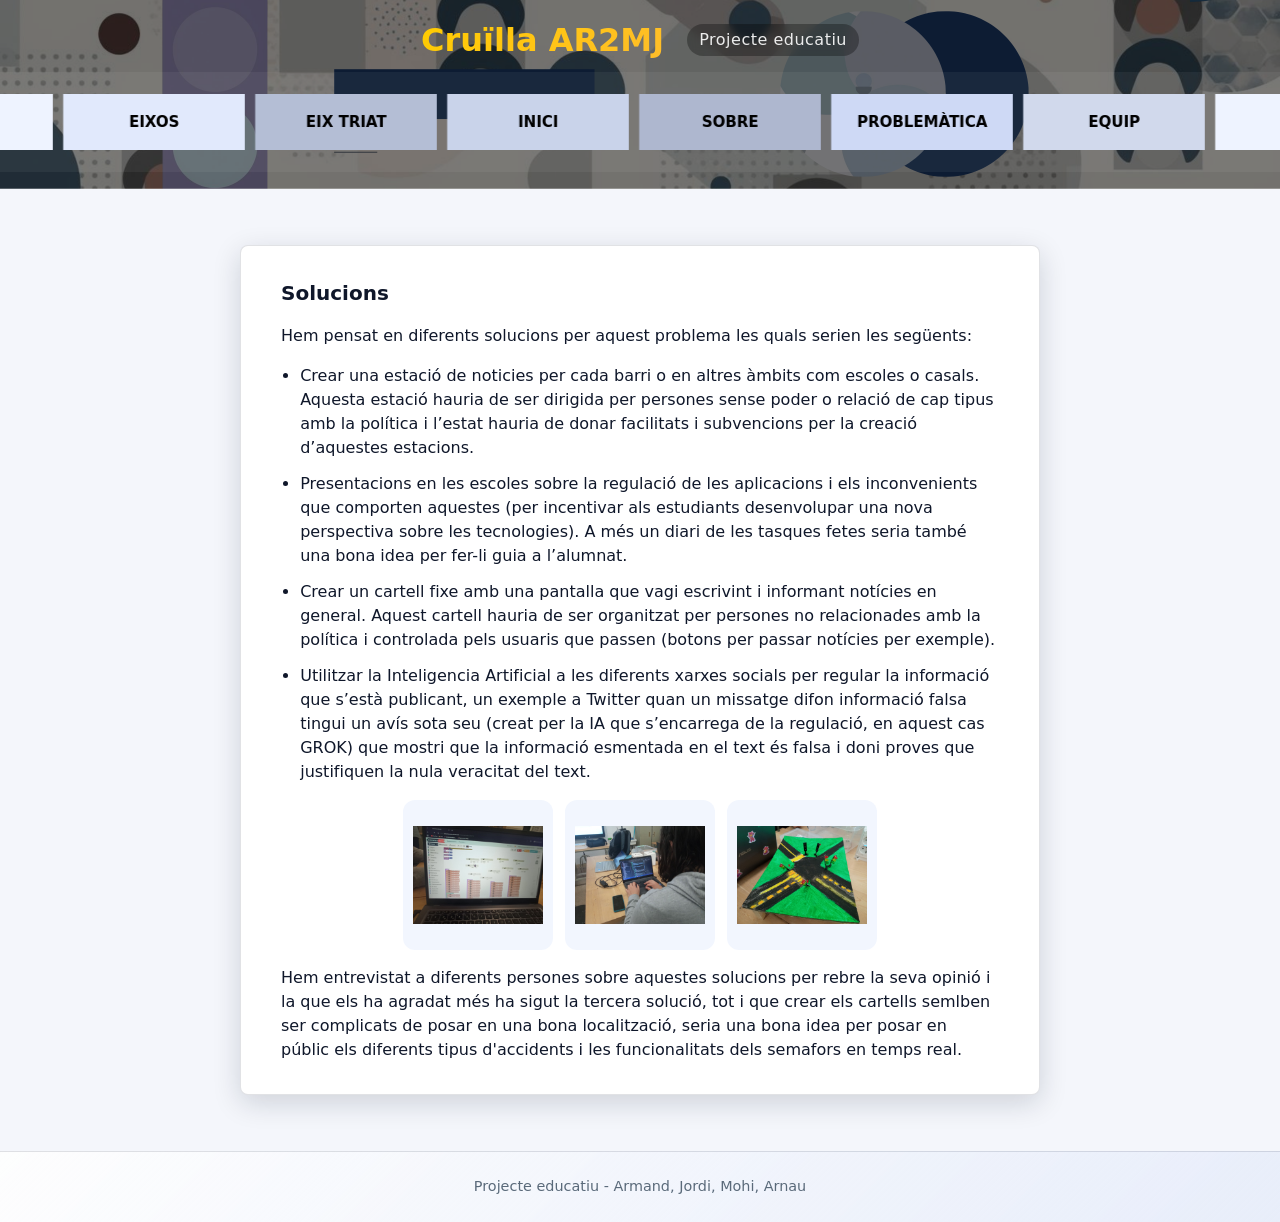
<file: solucions.html>
<!doctype html>
<html lang="ca">
  <head>
    <meta charset="utf-8" />
    <meta name="viewport" content="width=device-width,initial-scale=1" />
    <title>Solucions — Cruïlla AR2MJ</title>
    <link rel="icon" href="Cruïlla logo.png">
    <link href="https://fonts.googleapis.com/css2?family=Inter:wght@300;400;600;700&display=swap" rel="stylesheet">
    <link href="style.css" rel="stylesheet">
  </head>
  <body>
    <header class="topbar">
      <h1>Cruïlla AR2MJ <span class="tagline">Projecte educatiu</span></h1>
      <nav id="main-nav" aria-label="Main navigation"></nav>
    </header>

    <div class="container">
      <main>
        <section id="Solucions">
          <div class="card">
            <h3>Solucions</h3>
            <h>Hem pensat en diferents solucions per aquest problema les quals serien les següents:</h>
          
          
            <ul>
              <li>Crear una estació de noticies per cada barri o en altres àmbits com escoles o casals. Aquesta estació hauria de ser dirigida per persones sense poder o relació de cap tipus amb la política i l’estat hauria de donar facilitats i subvencions per la creació d’aquestes estacions.</li>
              
              <li>Presentacions en les escoles sobre la regulació de les aplicacions i els inconvenients que comporten aquestes (per incentivar als estudiants desenvolupar una nova perspectiva sobre les tecnologies). A més un diari de les tasques fetes seria també una bona idea per fer-li guia a l’alumnat.</li>
              
              <li>Crear un cartell fixe amb una pantalla que vagi escrivint i informant notícies en general. Aquest cartell hauria de ser organitzat per persones no relacionades amb la política i controlada pels usuaris que passen (botons per passar notícies per exemple).</li>
              
              <li>Utilitzar la Inteligencia Artificial a les diferents xarxes socials per regular la informació que s’està publicant, un exemple a Twitter quan un missatge difon informació falsa tingui un avís sota seu (creat per la IA que s’encarrega de la regulació, en aquest cas GROK) que mostri que la informació esmentada en el text és falsa i doni proves que justifiquen la nula veracitat del text.</li>
               </ul>
            <div class="card-images">
              <img src="Codi.jpeg" alt="Fototelefon" class="card-image" />
              <img src="Treballant6.jpeg" alt="Equip treballant" class="card-image" />
              <img src="Maqueta.jpeg" alt="Foto amb un cotxe" class="card-image" />
            </div>
            <h>Hem entrevistat a diferents persones sobre aquestes solucions per rebre la seva opinió i la que els ha agradat més ha sigut la tercera solució, tot i que crear els cartells semlben ser complicats de posar en una bona localització, seria una bona idea per posar en públic els diferents tipus d'accidents i les funcionalitats dels semafors en temps real.</h>
          
          </div>
        </section>
      </main>
    </div>
    <footer>
      <div class="container">Projecte educatiu - Armand, Jordi, Mohi, Arnau</div>
    </footer>

    <script>
      (function () {
        const allSections = [
          { href: 'index.html', label: 'Inici' },
          { href: 'sobre.html', label: 'Sobre' },
          { href: 'problematica.html', label: 'Problemàtica' },
          { href: 'solucions.html', label: 'Solucions' },
          { href: 'equip.html', label: 'Equip' },
          { href: 'eixos.html', label: 'Eixos' },
          { href: 'eix-triat.html', label: 'Eix Triat' }
        ];

        const nav = document.getElementById('main-nav');
        const current = document.location.pathname.split('/').pop() || 'index.html';

        const sections = allSections.filter(section => {
          if (section.href === current) {
            return false;
          }
          return true;
        });

        const baseSpeed = 0.8;
        const buttonWidth = 172;
        const rowHeight = 80;
        const gap = 10;
        const numRows = 1;

        const repeatCount = Math.max(8, Math.ceil(window.innerWidth / ((buttonWidth + gap) * sections.length)) + 2);

        const colorPalette = [
          '#aeb7cf',
          '#ced9f5',
          '#d1d9ec',
          '#eef3ff',
          '#e1e9fc',
          '#b4bed5',
          '#c9d3ea'
        ];

        let offsetX = 0;
        let isHovering = false;
        let animationId = null;

        function getButtonColor(buttonIndex) {
          return colorPalette[buttonIndex % colorPalette.length];
        }

        function buildMultiRowMarquee() {
          nav.innerHTML = '';
          nav.style.overflow = 'visible';
          nav.style.overflowX = 'visible';
          nav.style.userSelect = 'none';
          nav.style.touchAction = 'none';
          nav.style.position = 'relative';
          nav.style.width = '100vw';
          nav.style.maxWidth = '100vw';
          nav.style.left = '50%';
          nav.style.transform = 'translateX(-50%)';
          nav.style.background = 'transparent';

          const marquee = document.createElement('div');
          marquee.id = 'marquee';
          marquee.style.overflow = 'visible';
          marquee.style.width = '200vw';
          marquee.style.left = '50%';
          marquee.style.transform = 'translateX(-50%)';
          marquee.style.position = 'relative';
          marquee.style.height = '100px';

          const wrapper = document.createElement('div');
          wrapper.className = 'js-marquee-wrapper';
          wrapper.style.display = 'grid';
          wrapper.style.gridAutoFlow = 'column';
          wrapper.style.gridAutoColumns = (buttonWidth + gap) + 'px';
          wrapper.style.gridTemplateRows = rowHeight + 'px';
          wrapper.style.gap = gap + 'px';
          wrapper.style.justifyContent = 'flex-start';
          wrapper.style.willChange = 'transform';
          wrapper.style.position = 'relative';

          const itemCount = sections.length * repeatCount;
          for (let i = 0; i < itemCount; i++) {
            const section = sections[i % sections.length];
            const a = document.createElement('a');
            a.href = section.href;
            a.textContent = section.label;
            a.className = 'nav-button';
            a.style.display = 'flex';
            a.style.alignItems = 'center';
            a.style.justifyContent = 'center';
            a.style.minWidth = buttonWidth + 'px';
            a.style.height = '56px';
            a.style.lineHeight = '56px';
            a.style.padding = '0 12px';
            const buttonColor = getButtonColor(i);
            a.style.backgroundColor = buttonColor;
            a.style.border = 'none';
            a.style.borderRadius = '0';
            a.style.boxShadow = '0 0 0px rgba(0, 0, 0, 0)';
            a.style.color = '#000';
            a.style.fontWeight = '600';
            a.style.textTransform = 'uppercase';
            a.style.fontSize = '15px';
            a.style.whiteSpace = 'nowrap';
            a.style.cursor = 'pointer';
            a.style.transition = 'transform 0.3s ease-in-out, box-shadow 0.3s ease-in-out';
            a.style.textDecoration = 'none';

            a.addEventListener('mouseenter', () => {
              a.style.transform = 'scale(1.05)';
              a.style.boxShadow = `0 0 15px 5px ${buttonColor}`;
            });

            a.addEventListener('mouseleave', () => {
              a.style.transform = 'scale(1)';
              a.style.boxShadow = '0 0 0px rgba(0, 0, 0, 0)';
            });

            wrapper.appendChild(a);
          }

          marquee.appendChild(wrapper);
          nav.appendChild(marquee);

          return { marquee, wrapper };
        }

        const { marquee, wrapper } = buildMultiRowMarquee();

        function updateFrame() {
          if (!isHovering) {
            offsetX -= baseSpeed;

            const totalWidth = sections.length * (buttonWidth + gap);
            if (offsetX <= -totalWidth) {
              offsetX += totalWidth;
            }
          }

          wrapper.style.transform = `translateX(${offsetX}px)`;
          animationId = requestAnimationFrame(updateFrame);
        }

        marquee.addEventListener('mouseenter', () => {
          isHovering = true;
        });

        marquee.addEventListener('mouseleave', () => {
          isHovering = false;
        });

        updateFrame();
      })();
    </script>
  </body>
</html>
</file>
<file: style.css>
﻿:root {
  --bg: #f4f6fb;
  --card: #ffffff;
  --text: #0f172a;
  --muted: #475569;
  --primary: #2563eb;
  --primary-2: #1d4ed8;
  --accent: rgba(37, 99, 235, 0.12);
  --border: rgba(15, 23, 42, 0.12);
  --radius: 14px;
  --shadow: 0 8px 28px rgba(15, 23, 42, 0.16);
  --max-width: 1024px;
  --font-sans: ui-sans-serif, system-ui, -apple-system, BlinkMacSystemFont, Segoe UI, sans-serif;
}

@keyframes fadeInUp {
  from {
    opacity: 0;
    transform: translateY(12px);
  }
  to {
    opacity: 1;
    transform: translateY(0);
  }
}

@keyframes scaleUp {
  from {
    transform: scale(1);
  }
  to {
    transform: scale(1.02);
  }
}

@keyframes slideIn {
  from {
    opacity: 0;
    transform: translateX(20px);
  }
  to {
    opacity: 1;
    transform: translateX(0);
  }
}

* {
  box-sizing: border-box;
  margin: 0;
  padding: 0;
}

html {
  font-family: var(--font-sans);
  font-size: 16px;
  line-height: 1.5;
  color: var(--text);
  background: var(--bg);
}

html, body {
  overflow-x: hidden;
  width: 100%;
  position: relative;
}

body {
  overflow-x: hidden;
  min-height: 100vh;
  display: flex;
  flex-direction: column;
}

a {
  color: var(--primary);
  text-decoration: none;
  font-weight: 600;
  transition: color 0.2s ease;
}

a:hover,
a:focus {
  color: var(--primary-2);
  text-decoration: underline;
}

header {
  width: 100%;
  position: sticky;
  top: 0;
  z-index: 20;
  background: linear-gradient(rgba(0,0,0,0.55), rgba(0,0,0,0.55)), url('Banner.png') center/cover no-repeat;
  backdrop-filter: blur(12px);
  border-bottom: 1px solid rgba(255, 255, 255, 0.25);
  min-height: 120px;
  display: flex;
  flex-direction: column;
  align-items: center;
  justify-content: center;
  padding: 1rem;
}

.topbar {
  text-align: center;
  margin-bottom: 1rem;
}

.topbar h1 {
  font-size: 2rem;
  font-weight: 800;
  margin: 0 0 0.5rem 0;
  background: linear-gradient(135deg, #ffcc00, #ffb347);
  -webkit-background-clip: text;
  background-clip: text;
  color: transparent;
  animation: fadeInUp 0.6s ease-out;
}

.topbar .tagline {
  font-size: 1rem;
  color: rgba(255, 255, 255, 0.9);
  font-weight: 400;
  letter-spacing: 0.5px;
  background: rgba(0, 0, 0, 0.3);
  padding: 4px 12px;
  border-radius: 20px;
  display: inline-block;
  backdrop-filter: blur(4px);
  vertical-align: middle;
  margin-left: 12px;
  position: relative;
  top: -2px;
}

header a {
  color: rgba(255, 255, 255, 0.85);
}

header a:hover,
header a:focus {
  color: #fff;
}

header a.active {
  color: #fff;
  background: rgba(255, 255, 255, 0.18);
}

.container {
  display: flex;
  flex-direction: column;
  flex: 1;
  max-width: var(--max-width);
  width: 100%;
  margin: 0 auto;
  padding: 0;
}

footer .container {
  flex: 0;
}

nav, #main-nav {
  position: relative;
  width: 100vw;
  max-width: 100vw;
  left: 50%;
  transform: translateX(-50%);
  overflow: visible !important;
  height: auto;
  padding: 0;
  margin: 0;
  background: transparent;
}

nav a, #main-nav a, .nav-button {
  position: static !important;
  top: auto !important;
  left: auto !important;
  width: auto !important;
  height: auto !important;
  margin: 0 !important;
  border-radius: 0 !important;
  background-clip: padding-box;
  transition: transform 0.3s ease-in-out, box-shadow 0.3s ease-in-out !important;
  overflow: visible !important;
  display: inline-flex !important;
  align-items: center !important;
  justify-content: center !important;
  transform-origin: center center !important;
}

#main-nav a.active {
  color: #fff;
  background: rgba(255, 255, 255, 0.18);
  box-shadow: 0 6px 20px rgba(15, 23, 42, 0.2);
  animation: fadeInHighlight 0.4s ease-out;
}

main {
  flex: 1;
  width: 100%;
  max-width: var(--max-width);
  margin: 2.5rem auto;
  padding: 0 1.25rem;
  display: flex;
  flex-direction: column;
  gap: 2rem;
}

main > div,
main > section {
  animation: fadeInUp 0.5s ease-out;
}

img {
  transition: transform 0.25s ease;
}

img:hover {
  transform: scale(1.02);
}

.hero {
  display: flex;
  flex-direction: column;
  align-items: center;
  justify-content: center;
  gap: 1.5rem;
  padding: 2.5rem 2rem;
  border-radius: var(--radius);
  background: radial-gradient(circle at 30% 60%, rgba(37, 99, 235, 0.25), rgba(147, 197, 253, 0.08) 70%);
  box-shadow: var(--shadow);
  text-align: center;
  margin: 1.5rem 0;
  animation: fadeInUp 0.6s ease-out;
}

.hero img {
  margin-top: 25px;
  padding: 12px;
  width: min(240px, 100%);
  height: auto;
  border-radius: calc(var(--radius) - 4px);
  box-shadow: 0 8px 24px rgba(15, 23, 42, 0.14);
  transition: transform 0.3s ease;
}

.hero img:hover {
  transform: scale(1.04);
  filter: brightness(1.05);
}

.hero p {
  max-width: 680px;
  margin: 0;
  color: var(--muted);
}

.hero.full {
  padding: 0;
  border-radius: 0;
  background: transparent;
  box-shadow: none;
}

.card {
  background: var(--card);
  padding: 2rem 2.5rem;
  border-radius: 8px;
  border: 1px solid var(--border);
  box-shadow: var(--shadow);
  animation: fadeInUp 0.5s ease-out;
  transition: all 0.3s ease;
  position: relative;
  overflow: hidden;
  max-width: 800px;
  margin: 0 auto;
}

.card::before {
  content: '';
  position: absolute;
  top: 0;
  left: -100%;
  width: 100%;
  height: 100%;
  background: linear-gradient(90deg, transparent, rgba(37, 99, 235, 0.05), transparent);
  transition: left 0.6s ease;
}

.card:hover::before {
  left: 100%;
}

.card:hover {
  transform: translateY(0px);
  box-shadow: 0 20px 40px rgba(15, 23, 42, 0.2);
}

.banner-card {
  position: relative;
  overflow: hidden;
  min-height: 180px;
  padding: 1.75rem 1.75rem;
  border-radius: 20px;
  background: linear-gradient(rgba(0,0,0,0.35), rgba(0,0,0,0.35));
  border: 1px solid rgba(255, 255, 255, 0.35);
  box-shadow: 0 18px 40px rgba(15, 23, 42, 0.18);
}

.banner-card::before {
  content: '';
  position: absolute;
  inset: 0;
  background-image: linear-gradient(rgba(0,0,0,0.35), rgba(0,0,0,0.35)), var(--bg-url);
  background-size: cover;
  background-position: center;
  background-repeat: no-repeat;
  filter: blur(3px) brightness(0.85) saturate(1.05);
  transform: scale(1.02);
  z-index: 0;
}

.banner-card:hover {
  transform: none;
  box-shadow: 0 18px 40px rgba(15, 23, 42, 0.18);
}

.banner-card:hover::before {
  left: 0;
}

.banner-card::after {
  content: '';
  position: absolute;
  inset: 0;
  background: rgba(0, 0, 0, 0.2);
  z-index: 1;
}

.banner-card > * {
  position: relative;
  z-index: 2;
}

.banner-card h3 {
  color: #ffffff;
  font-size: 1.45rem;
  text-shadow: 0 18px 25px rgba(0, 0, 0, 0.35);
  margin: 0;
}

.banner-card .content {
  display: none;
}

.card p:first-of-type {
  font-size: 1.1rem;
  line-height: 1.7;
  color: var(--text);
  font-weight: 500;
  margin-bottom: 1.5rem;
  position: relative;
  padding-bottom: 1rem;
}

.card p:first-of-type::after {
  content: '';
  position: absolute;
  bottom: 0;
  left: 50%;
  transform: translateX(-50%);
  width: 100%;
  height: 3px;
  background: linear-gradient(90deg, #ffffff, #d1d9ec, #ffffff);
  border-radius: 3px;
}

.card p {
  margin: 0.75rem 0;
  color: var(--muted);
  line-height: 1.6;
}

.card p:first-of-type {
  margin-top: 0;
}

.card ul,
.card ol {
  padding-left: 1.2rem;
  margin: 1rem 0;
}

.card ul li,
.card ol li {
  margin-bottom: 0.75rem;
}

.inline-list {
  display: flex;
  flex-wrap: wrap;
  gap: 0.75rem 1rem;
  list-style: none;
  margin: 1rem 0;
  padding: 0;
}

.inline-list li {
  display: inline-flex;
  align-items: flex-start;
  gap: 0.5rem;
  background: rgba(37, 99, 235, 0.08);
  border: 1px solid rgba(37, 99, 235, 0.18);
  border-radius: 999px;
  padding: 0.75rem 1rem;
  color: var(--text);
  font-size: 0.95rem;
  line-height: 1.4;
  text-align: left;
  min-width: 180px;
  max-width: 100%;
}

.inline-list li::before {
  content: '–';
  font-weight: 700;
  color: #2563eb;
}

.content p strong,
#modal-content p strong {
  display: block;
  margin-bottom: 0.35rem;
  text-transform: uppercase;
  letter-spacing: 0.04em;
  font-size: 0.95rem;
  color: #102a43;
  border-bottom: 1px solid rgba(37, 99, 235, 0.18);
  padding-bottom: 0.35rem;
}

#modal-content {
  text-align: center;
}

#modal-content p {
  margin: 1rem 0;
  color: var(--text);
}

#modal-content .inline-list {
  display: flex;
  flex-wrap: wrap;
  justify-content: center;
  gap: 0.75rem 1rem;
  list-style: none;
  margin: 1rem auto;
  padding: 1rem;
  max-width: 100%;
  background: rgba(37, 99, 235, 0.06);
  border: 1px solid rgba(37, 99, 235, 0.12);
  border-radius: 18px;
}

#modal-content .inline-list li {
  text-align: left;
  min-width: 220px;
  max-width: 280px;
}

.card.accent {
  background: linear-gradient(135deg, rgba(37, 99, 235, 0.06), rgba(37, 99, 235, 0.02));
  border-color: rgba(37, 99, 235, 0.18);
}

.image-wrapper {
  width: 250px;
  height: 250px;
  position: relative;
  display: block;
  margin: 3rem auto 2rem;
  width: fit-content;
  cursor: pointer;
  text-align: center;
}

.hero-img {
  width: min(220px, 100%);
  height: auto;
  display: block;
  margin: 0;
  border-radius: 20px;
  box-shadow: 0 20px 35px -10px rgba(0, 0, 0, 0.2);
  transition: all 0.4s cubic-bezier(0.4, 0, 0.2, 1);
  padding: 12px;
  background: linear-gradient(135deg, rgba(37, 99, 235, 0.1), rgba(37, 99, 235, 0.05));
} 

.image-hover-overlay {
  position: absolute;
  top: -22px;
  left: -28px;
  right: -22px;
  bottom: -22px;
  background: rgba(0, 0, 0, 0.5);
  border-radius: 8px;
  display: flex;
  align-items: center;
  justify-content: center;
  opacity: 0;
  transition: transform 0.4s cubic-bezier(0.4, 0, 0.2, 1);
  transform: scaleY(0);
  transform-origin: center;
  backdrop-filter: blur(4px);
}

.image-wrapper:hover .image-hover-overlay {
  opacity: 1;
  transform: scaleY(1);
}

.image-wrapper:hover .hero-img {
  transform: scale(1.02);
}

.overlay-text {
  color: white;
  font-weight: 600;
  font-size: 1rem;
  text-align: center;
  padding: 1rem;
  transform: scale(0.9);
  transition: transform 0.3s ease;
}

.image-wrapper:hover .overlay-text {
  transform: scale(1);
}

.full-carousel {
  width: 100vw;
  position: relative;
  left: 50%;
  transform: translateX(-50%);
  margin: 0;
  padding: 0;
  overflow: hidden;
  background: #000;
  clear: both;
}

.carousel-track {
  display: flex;
  transition: transform 0.5s ease-in-out;
}

.carousel-slide {
  min-width: 100%;
  flex-shrink: 0;
  padding: 0;
  margin: 0;
}

.carousel-slide img {
  width: 100%;
  height: 500px;
  object-fit: cover;
  display: block;
}

.carousel-dots {
  position: absolute;
  bottom: 20px;
  left: 50%;
  transform: translateX(-50%);
  display: flex;
  gap: 12px;
  z-index: 10;
}

.dot {
  width: 12px;
  height: 12px;
  border-radius: 50%;
  background: rgba(255, 255, 255, 0.5);
  cursor: pointer;
  transition: all 0.3s ease;
}

.dot.active {
  background: white;
  width: 24px;
  border-radius: 6px;
}

@media (max-width: 768px) {
  .carousel-slide img {
    height: 300px;
  }
}

.card-image {
  display: block;
  max-width: 180px;
  width: 100%;
  margin: 0.75rem auto 1rem;
  padding: 8px;
  border-radius: 0.5rem;
  transition: transform 0.3s ease;
}

.card-image:hover {
  transform: scale(1.03);
}

.card-images {
  display: flex;
  justify-content: center;
  flex-wrap: nowrap;
  gap: 0.75rem;
  margin-bottom: 1rem;
}

.card-images .card-image {
  margin: 0;
  padding: 10px;
  max-width: 150px;
  width: 150px;
  height: 150px;
  object-fit: contain;
  background: rgba(37, 99, 235, 0.06);
  border-radius: 12px;
  transition: all 0.3s ease;
}

.card-images .card-image:hover {
  background: rgba(37, 99, 235, 0.12);
  transform: scale(1.05);
}

.card h3 {
  margin-top: 0;
  margin-bottom: 1rem;
  font-size: 1.25rem;
  font-weight: 700;
}

.contact-card {
  margin-top: 2rem;
}

.columns {
  display: grid;
  grid-template-columns: 1fr;
  gap: 2rem;
  margin-top: 1rem;
}

@media (min-width: 720px) {
  .columns {
    grid-template-columns: 2fr 1fr;
    gap: 2.5rem;
  }
}

.team-grid {
  display: grid;
  grid-template-columns: repeat(2, minmax(0, 1fr));
  gap: 1.25rem;
  justify-items: start;
  align-items: start;
}

.member {
  display: flex;
  flex-direction: column;
  align-items: flex-start;
  gap: 0.75rem;
  text-align: left;
  max-width: 220px;
}

.member .avatar {
  width: 110px;
  height: 110px;
  padding: 6px;
  border-radius: 999px;
  object-fit: cover;
  border: 2px solid rgba(37, 99, 235, 0.3);
  box-shadow: 0 8px 20px rgba(15, 23, 42, 0.14);
  transition: all 0.3s ease;
}

.member .avatar:hover {
  transform: scale(1.08) translateY(-3px);
  box-shadow: 0 12px 28px rgba(37, 99, 235, 0.2);
  border-color: rgba(37, 99, 235, 0.5);
}

.member strong {
  display: block;
  margin-top: 0.75rem;
}

.muted-text {
  color: var(--muted);
  font-size: 0.9rem;
  margin-top: 0.2rem;
}

@media (max-width: 720px) {
  .team-grid {
    grid-template-columns: repeat(2, minmax(0, 1fr));
  }
}

@media (max-width: 480px) {
  .team-grid {
    grid-template-columns: 1fr;
  }
}

#marquee {
  position: relative;
  overflow: visible !important;
  height: 100px;
  background: rgba(255,255,255,0.05);
  display: flex;
  align-items: center;
  padding: 10px 0;
  margin: 0;
}

.js-marquee-wrapper {
  display: flex;
  flex-wrap: nowrap;
  will-change: transform;
  align-items: center;
  height: 100%;
  gap: 0px;
  padding: 0;
  width: 100%;
}

.js-marquee {
  display: flex;
  flex-wrap: nowrap;
}

.js-marquee a {
  display: inline-flex;
  align-items: center;
  justify-content: center;
  height: 50px;
  padding: 0 1rem;
  white-space: nowrap;
  font-weight: 700;
  text-transform: uppercase;
  transition: transform 0.2s ease, opacity 0.2s ease;
}

.js-marquee a:hover {
  transform: scale(1.05);
  opacity: 0.95;
}

#nav-mask {
  position: absolute;
  inset: 0;
  pointer-events: none;
  background-image: linear-gradient(to right, rgba(255,255,255,1), rgba(255,255,255,0.05) 15%, rgba(255,255,255,0.05) 85%, rgba(255,255,255,1));
}

footer {
  border-top: 1px solid var(--border);
  padding: 1.5rem 1.25rem;
  background: linear-gradient(135deg, rgba(255, 255, 255, 0.85), rgba(37, 99, 235, 0.06));
  margin-top: 1rem;
}

footer .container {
  max-width: var(--max-width);
  margin: 0 auto;
  text-align: center;
  color: #5a6a7a;
  font-size: 0.9rem;
  font-weight: 500;
}

img {
  max-width: 100%;
  height: auto;
  display: block;
}

.xcenter {
  text-align: center;
}

.ycenter {
  display: flex;
  justify-content: center;
  flex-flow: column;
}

.tight {
  margin: 0.5rem 0;
}

.wrap {
  display: flex;
  flex-wrap: wrap;
  justify-content: center;
  align-items: center;
  gap: 1rem;
}

.image-text-wrapper {
  display: flex;
  align-items: center;
  gap: 1.25rem;
}

.icon-row {
  display: flex;
  justify-content: center;
  gap: 0.5rem;
  margin-top: 0.75rem;
}

.icon-row img {
  width: 40px;
  height: 40px;
  object-fit: cover;
  border-radius: 8px;
}

.image-text-wrapper img {
  flex-shrink: 0;
  width: 120px;
  height: auto;
  border-radius: 12px;
}

.image-text-wrapper p {
  margin: 0;
}

#Problemàtica .col-side {
  display: flex;
  flex-wrap: wrap;
  justify-content: center;
  align-items: center;
  gap: 0.75rem;
  padding: 0.75rem;
  background: rgba(255, 255, 255, 0.75);
  border-radius: 12px;
  margin-top: 2rem;
}

#Problemàtica .col-side img {
  max-width: 160px;
  width: 100%;
  height: auto;
  padding: 8px;
  border-radius: 12px;
  box-shadow: 0 8px 20px rgba(15, 23, 42, 0.14);
  background: rgba(37, 99, 235, 0.06);
  transition: all 0.3s ease;
}

#Problemàtica .col-side img:hover {
  background: rgba(37, 99, 235, 0.12);
  transform: translateY(-4px);
  box-shadow: 0 12px 28px rgba(37, 99, 235, 0.18);
}

#Equip .columns {
  grid-template-columns: 1fr;
  justify-items: center;
}

#Equip .col-side {
  display: none;
}

#Equip .col-main {
  width: 100%;
  max-width: 720px;
}
</file>
